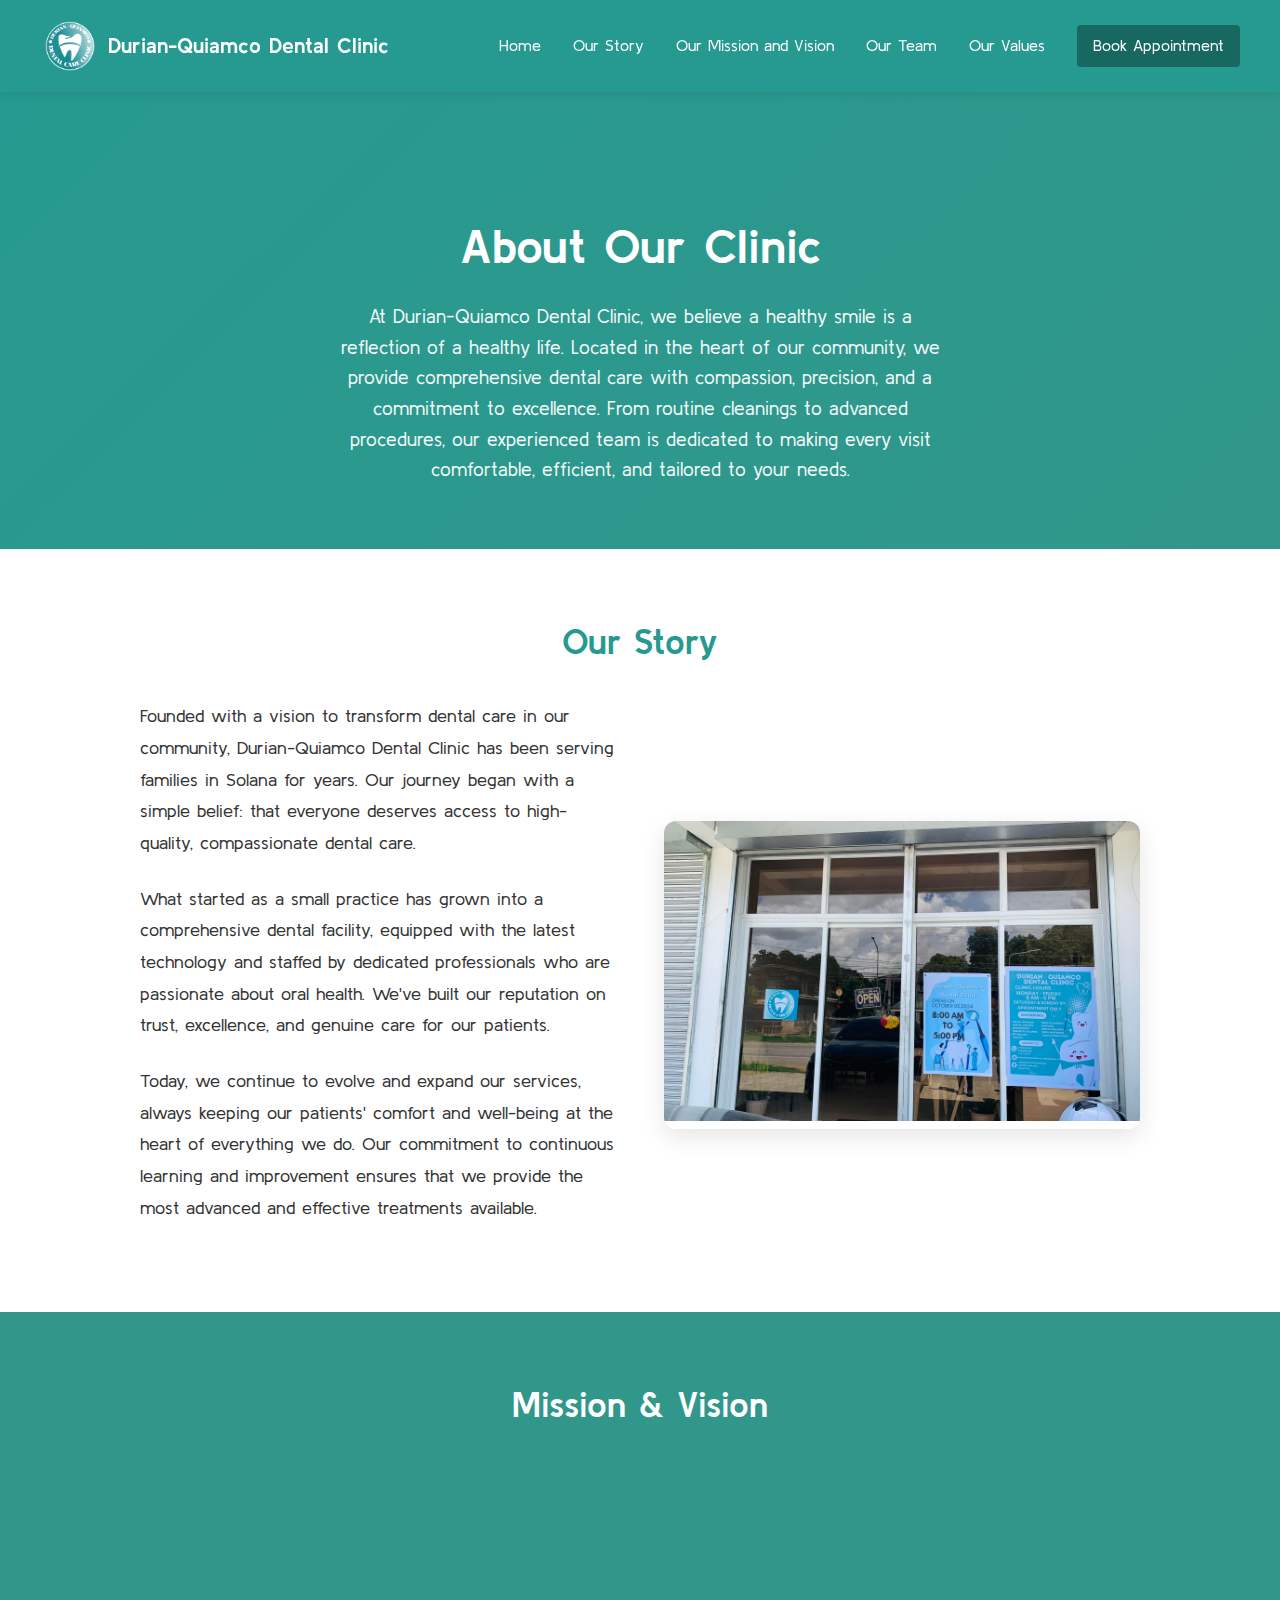
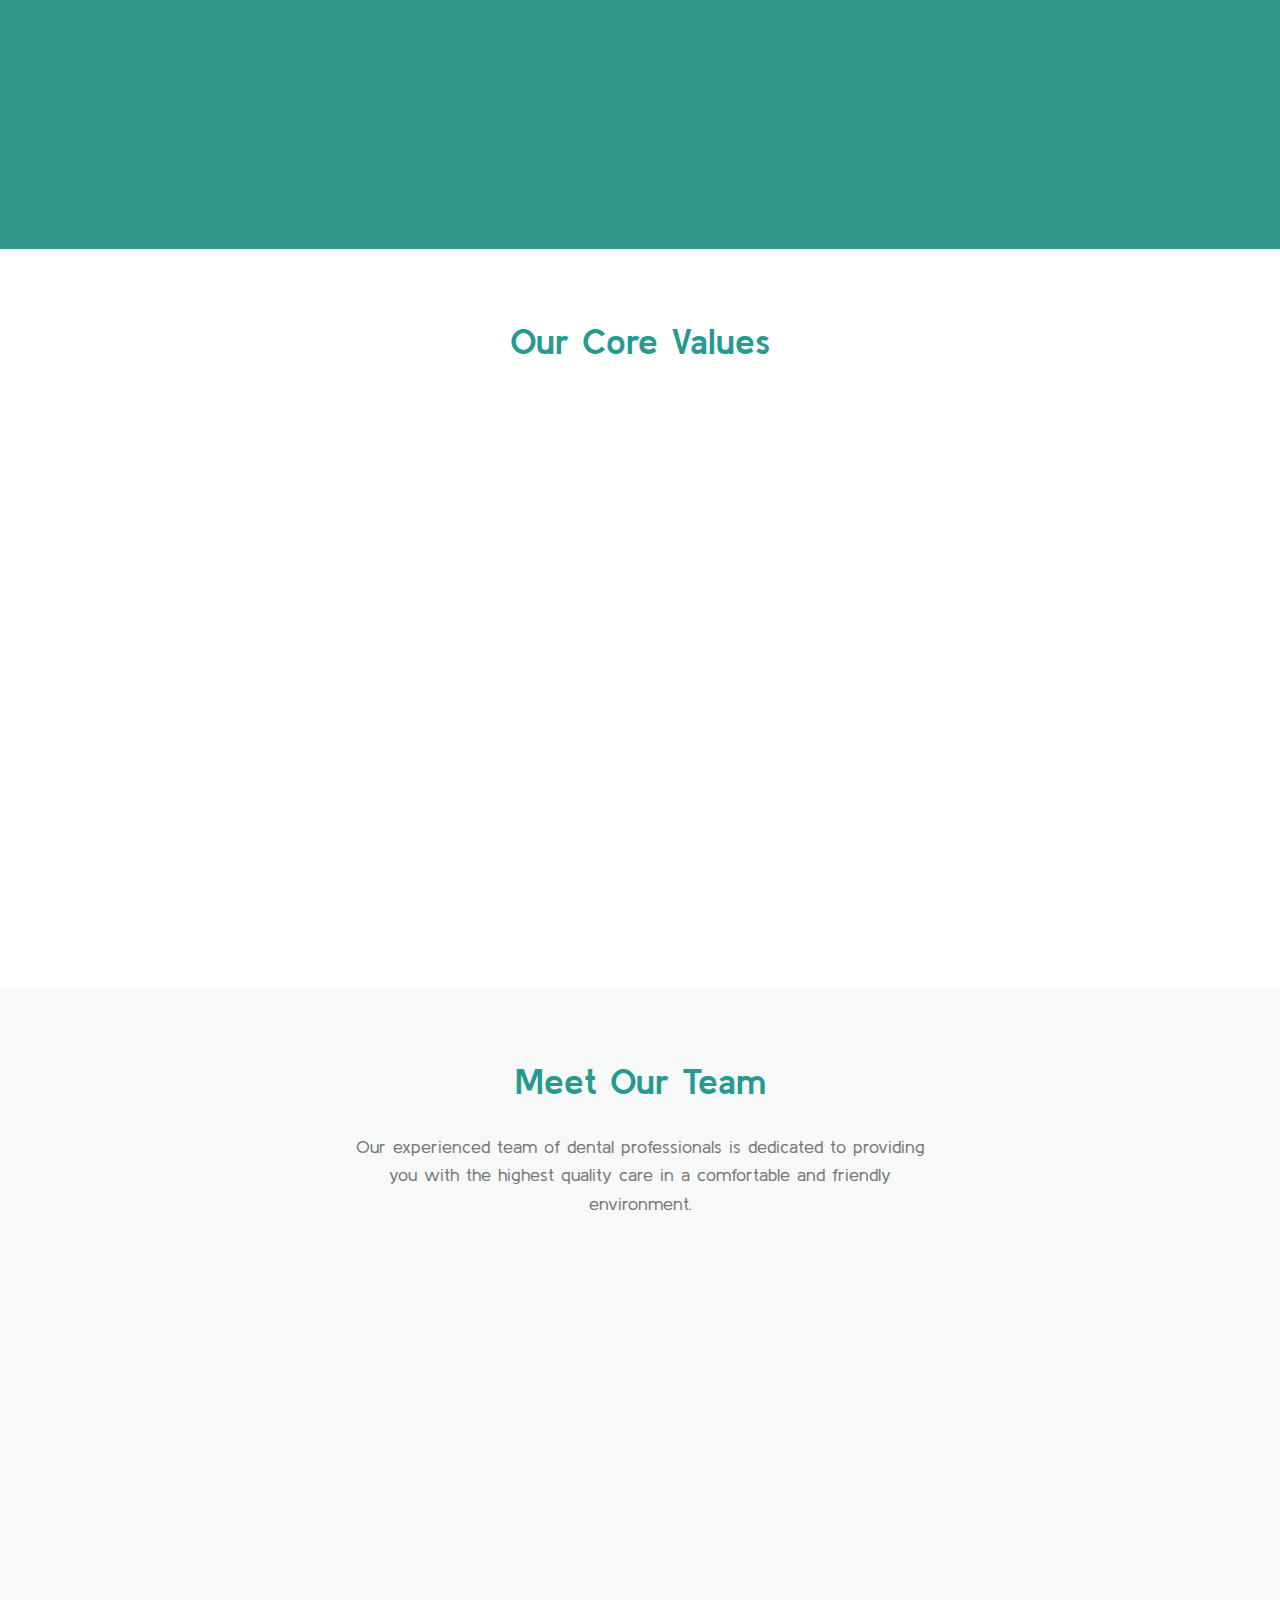
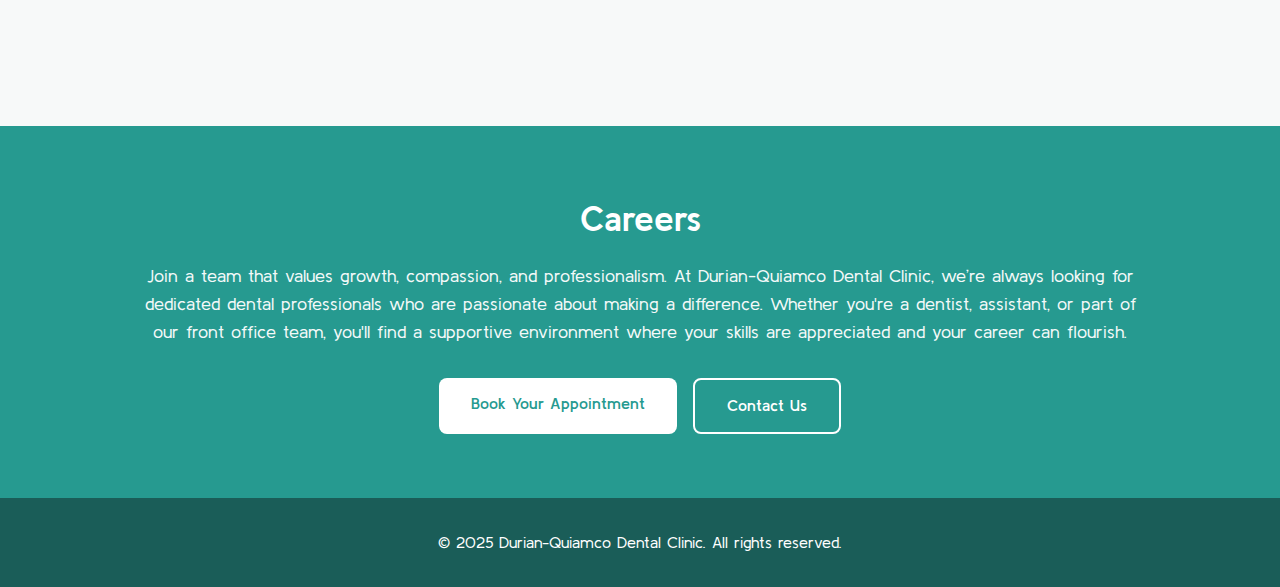
<file: about-us.html>
<!DOCTYPE html>
<html lang="en">
<head>
  <meta charset="UTF-8">
  <meta name="viewport" content="width=device-width, initial-scale=1.0">
  <title>About Us - Durian-Quiamco Dental Clinic</title>
  <link href="https://fonts.googleapis.com/css?family=Kulim+Park:300,400,600,700&display=swap" rel="stylesheet">
  <link href="https://cdnjs.cloudflare.com/ajax/libs/font-awesome/6.0.0/css/all.min.css" rel="stylesheet">
  <link rel="stylesheet" href="./css/about-us.css">
</head>
<body>
  <!-- Header -->
  <header class="header">
    <div class="header-inner">
      <div class="logo">
        <img src="./images/logo.png" alt="Clinic Logo" class="logo-img">
        <span class="logo-text">Durian-Quiamco Dental Clinic</span>
      </div>
      <div class="nav-links">
        <a href="./index.html">Home</a>
        <a href="#story">Our Story</a>
        <a href="#mission-vision">Our Mission and Vision</a>
        <a href="#team">Our Team</a>
        <a href="#values">Our Values</a>
        <a href="./booking.html" class="btn-small">Book Appointment</a>
      </div>
    </div>
  </header>

  <!-- Hero Section -->
  <section class="hero-about">
    <h1>About Our Clinic</h1>
    <p>At Durian-Quiamco Dental Clinic, we believe a healthy smile is a reflection of a healthy life. Located in the heart of our community, we provide comprehensive dental care with compassion, precision, and a commitment to excellence. From routine cleanings to advanced procedures, our experienced team is dedicated to making every visit comfortable, efficient, and tailored to your needs.</p>
  </section>

  <!-- Our Story -->
  <section id="story" class="story-section">
    <div class="section-content">
      <h2>Our Story</h2>
      <div class="story-content">
        <div class="story-text">
          <p>
            Founded with a vision to transform dental care in our community, Durian-Quiamco Dental Clinic has been serving families in Solana for years. Our journey began with a simple belief: that everyone deserves access to high-quality, compassionate dental care.
          </p>
          <p>
            What started as a small practice has grown into a comprehensive dental facility, equipped with the latest technology and staffed by dedicated professionals who are passionate about oral health. We've built our reputation on trust, excellence, and genuine care for our patients.
          </p>
          <p>
            Today, we continue to evolve and expand our services, always keeping our patients' comfort and well-being at the heart of everything we do. Our commitment to continuous learning and improvement ensures that we provide the most advanced and effective treatments available.
          </p>
        </div>
        <div class="story-image">
          <img src="./images/clinic.jpg" alt="Our clinic interior">
        </div>
      </div>
    </div>
  </section>

  <!-- Mission & Vision -->
  <section id="mission-vision" class="mission-vision">
    <div class="section-content">
      <h2 style="color: #fff;">Mission & Vision</h2>
      <div class="mv-grid">
        <div class="mv-card">
          <i class="fas fa-bullseye"></i>
          <h3>Our Mission</h3>
          <p>To provide exceptional, patient-centered dental care in a welcoming and professional environment, helping individuals of all ages achieve and maintain optimal oral health.</p>
        </div>
        <div class="mv-card">
          <i class="fas fa-eye"></i>
          <h3>Our Vision</h3>
          <p>To be the trusted dental care provider in our community, known for innovation, integrity, and an unwavering commitment to patient well-being.</p>
        </div>
      </div>
    </div>
  </section>

  <!-- Our Values -->
  <section id="values" class="values-section">
    <div class="section-content">
      <h2>Our Core Values</h2>
      <div class="values-grid">
        <div class="value-card">
          <i class="fas fa-heart"></i>
          <h3>Compassion</h3>
          <p>We care deeply about our patients and treat everyone with kindness and respect.</p>
        </div>
        <div class="value-card">
          <i class="fas fa-star"></i>
          <h3>Excellence</h3>
          <p> We strive for the highest standards in clinical care and patient experience.</p>
        </div>
        <div class="value-card">
          <i class="fas fa-handshake"></i>
          <h3>Trust & Integrity</h3>
          <p>Honesty and transparency guide everything we do.</p>
        </div>
        <div class="value-card">
          <i class="fas fa-lightbulb"></i>
          <h3>Innovation</h3>
          <p>We embrace the latest techniques and technologies to offer the best possible care.</p>
        </div>
        <div class="value-card">
          <i class="fas fa-users"></i>
          <h3>Teamwork</h3>
          <p>We believe in collaboration, both within our team and with our patients.</p>
        </div>
        <div class="value-card">
          <i class="fas fa-graduation-cap"></i>
          <h3>Education</h3>
          <p>We empower patients through information and continuous learning.</p>
        </div>
      </div>
    </div>
  </section>

  <!-- Our Team -->
  <section id="team" class="team-section">
    <div class="section-content">
      <h2>Meet Our Team</h2>
      <div class="team-intro">
        <p>Our experienced team of dental professionals is dedicated to providing you with the highest quality care in a comfortable and friendly environment.</p>
      </div>
      <div class="team-grid">
        <div class="team-card">
          <div class="team-image">
            <img src="./images/dr_Rvee.jpg" alt="Dr. Rvee Abuzo">
          </div>
          <div class="team-info">
            <h3>Dr. Rvee Abuzo</h3>
            <p class="role">Orthodontist</p>
            <p class="description">Specialized in creating beautiful, healthy smiles through advanced orthodontic treatments.</p>
          </div>
        </div>
        <div class="team-card">
          <div class="team-image">
            <img src="./images/dr_Jirho.jpg" alt="Dr. Jirho Enciso">
          </div>
          <div class="team-info">
            <h3>Dr. Jirho Enciso</h3>
            <p class="role">General Dentist</p>
            <p class="description">Comprehensive dental care with a focus on preventive treatment and patient education.</p>
          </div>
        </div>
        <div class="team-card">
          <div class="team-image">
            <img src="./images/dr_Miguel.jpg" alt="Dr. Miguel Tumaliuan">
          </div>
          <div class="team-info">
            <h3>Dr. Miguel Tumaliuan</h3>
            <p class="role">Assistant Dentist</p>
            <p class="description">Providing compassionate care and support to ensure optimal patient comfort and treatment outcomes.</p>
          </div>
        </div>
      </div>
    </div>
  </section>

  <!-- Call to Action -->
  <section class="cta-section">
    <div class="section-content">
      <h2>Careers</h2>
      <p>Join a team that values growth, compassion, and professionalism. At Durian-Quiamco Dental Clinic, we’re always looking for dedicated dental professionals who are passionate about making a difference. Whether you're a dentist, assistant, or part of our front office team, you'll find a supportive environment where your skills are appreciated and your career can flourish.</p>
      <div class="cta-buttons">
        <a href="./booking.html" class="btn btn-primary">Book Your Appointment</a>
        <a href="./index.html#contact" class="btn btn-outline">Contact Us</a>
      </div>
    </div>
  </section>

  <!-- Footer -->
  <footer class="footer">
    <p>&copy; 2025 Durian-Quiamco Dental Clinic. All rights reserved.</p>
  </footer>

  <script src="./js/about-us.js"></script>
</body>
</html>
</file>
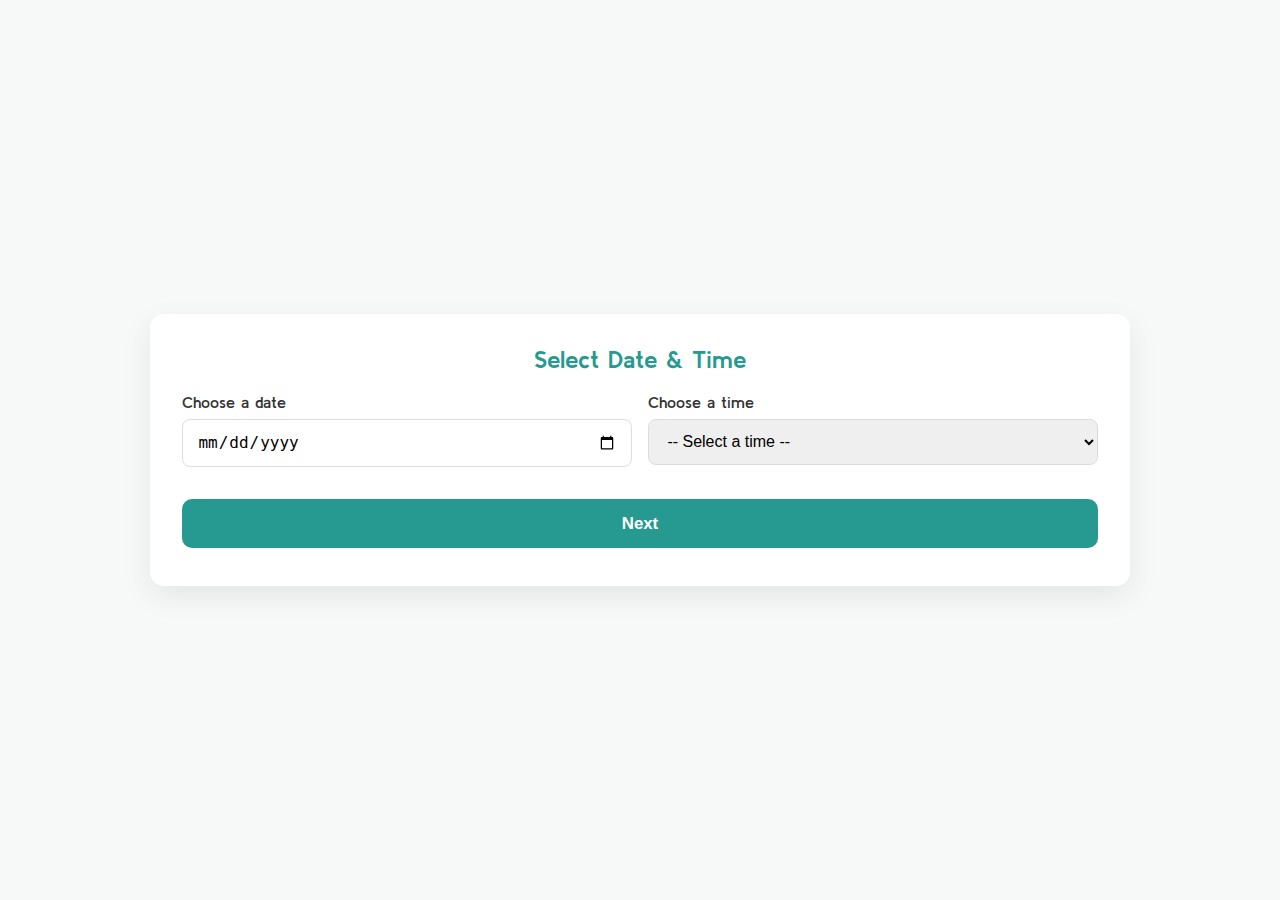
<file: booking.html>
<!DOCTYPE html>
<html lang="en">
<head>
  <meta charset="UTF-8" />
  <meta name="viewport" content="width=device-width,initial-scale=1.0" />
  <title>Book Appointment - Durian-Quiamco Dental Clinic</title>
  <link href="https://fonts.googleapis.com/css?family=Kulim+Park:300,400,600,700&display=swap" rel="stylesheet">
  <link rel="stylesheet" href="./css/booking.css" />
</head>
<body>
  <section class="booking-section">
    <div class="booking-card">
      <!-- STEP 1: Date & Time -->
      <div class="booking-step active" id="step1">
        <h2>Select Date & Time</h2>

        <div class="form-row">
          <div class="form-group">
            <label for="appointmentDate">Choose a date</label>
            <input type="date" id="appointmentDate" required />
          </div>

          <div class="form-group">
            <label for="appointmentTime">Choose a time</label>
            <select id="appointmentTime" required>
              <option value="">-- Select a time --</option>
              <option value="09:00">9:00 AM</option>
              <option value="10:00">10:00 AM</option>
              <option value="11:00">11:00 AM</option>
              <option value="13:00">1:00 PM</option>
              <option value="14:00">2:00 PM</option>
              <option value="15:00">3:00 PM</option>
              <option value="16:00">4:00 PM</option>
            </select>
          </div>
        </div>

        <button class="btn-primary wide" id="goNext">Next</button>
      </div>

      <!-- STEP 2: PDA Patient Information -->
      <div class="booking-step" id="step2">
        <h2>Durian-Quiamco Patient Information</h2>

        <!-- Selected appointment summary -->
        <div class="summary" id="apptSummary"></div>

        <form id="bookingForm" method="POST">
          <!-- Hidden values for PHP (filled by JS) -->
          <input type="hidden" name="appointment_date" id="hiddenAppointmentDate" />
          <input type="hidden" name="appointment_time" id="hiddenAppointmentTime" />

          <!-- Personal Information -->
          <div class="section-subheading">Personal Information</div>

          <div class="form-group">
            <label for="name">Full Name*</label>
            <input type="text" id="name" name="name" autocomplete="off" required />
          </div>

          <div class="form-row">
            <div class="form-group">
              <label for="birthdate">Birthdate*</label>
              <input type="date" id="birthdate" name="birthdate" required />
            </div>
            <div class="form-group">
              <label for="age">Age*</label>
              <input type="number" id="age" name="age" min="0" required />
            </div>
            <div class="form-group">
              <label for="sex">Sex*</label>
              <select id="sex" name="sex" required>
                <option value="">Select</option>
                <option>Male</option>
                <option>Female</option>
              </select>
            </div>
          </div>

          <div class="form-row">
            <div class="form-group">
              <label for="religion">Religion</label>
              <input type="text" id="religion" name="religion" />
            </div>
            <div class="form-group">
              <label for="nationality">Nationality</label>
              <input type="text" id="nationality" name="nationality" />
            </div>
          </div>

          <div class="form-group">
            <label for="homeAddress">Home Address*</label>
            <input type="text" id="homeAddress" name="homeAddress" required />
          </div>

          <div class="form-row">
            <div class="form-group">
              <label for="occupation">Occupation</label>
              <input type="text" id="occupation" name="occupation" />
            </div>
            <div class="form-group">
              <label for="mobile">Mobile No.*</label>
              <input type="tel" id="mobile" name="mobile" required />
            </div>
          </div>

          <div class="form-row">
            <div class="form-group">
              <label for="email">Email Address</label>
              <input type="email" id="email" name="email" autocomplete="off"/>
            </div>
            <div class="form-group">
              <label for="referrer">Referred By</label>
              <input type="text" id="referrer" name="referrer" />
            </div>
          </div>

          <!-- Dental History -->
          <div class="section-subheading">Dental History</div>

          <div class="form-row">
            <div class="form-group">
              <label for="prevDentist">Previous Dentist</label>
              <input type="text" id="prevDentist" name="prevDentist" />
            </div>
            <div class="form-group">
              <label for="lastVisit">Last Dental Visit</label>
              <input type="date" id="lastVisit" name="lastVisit" />
            </div>
          </div>

          <div class="form-group">
            <label for="reason">Reason for Consultation</label>
            <textarea id="reason" name="reason" rows="2"></textarea>
          </div>

          <!-- Medical History -->
          <div class="section-subheading">Medical History</div>

          <div class="form-row">
            <div class="form-group">
              <label for="physician">Physician Name</label>
              <input type="text" id="physician" name="physician" />
            </div>
            <div class="form-group">
              <label for="physicianOffice">Office / Contact</label>
              <input type="text" id="physicianOffice" name="physicianOffice" />
            </div>
          </div>

          <div class="form-group-inline">
            <span class="inline-label">Are you in good health?</span>
            <label><input type="radio" name="goodHealth" value="Yes" id="gHealthY" /> Yes</label>
            <label><input type="radio" name="goodHealth" value="No" id="gHealthN"/> No</label>
          </div>

          <div class="form-group">
            <label for="medCondition">If under treatment, specify condition</label>
            <input type="text" id="medCondition" name="medCondition" disabled="true" />
          </div>

          <div class="form-group-inline">
            <span class="inline-label">Hospitalized or had surgery?</span>
            <label><input type="radio" name="hospitalized" value="Yes" id="hoSurY"/> Yes</label>
            <label><input type="radio" name="hospitalized" value="No" id="hoSurN"/> No</label>
          </div>

          <div class="form-group">
            <label for="surgeryDetails">If yes, specify</label>
            <input type="text" id="surgeryDetails" name="surgeryDetails" disabled="true"/>
          </div>

          <div class="form-group">
            <label for="medications">Current Medications</label>
            <textarea id="medications" name="medications" rows="2"></textarea>
          </div>

          <div class="form-group">
            <span class="inline-label">Allergies (check all that apply)</span>
            <div class="checkbox-grid">
              <label><input type="checkbox" name="allergies[]" value="Local Anesthetic" id="locAnesth" autocomplete="off"/> Local Anesthetic</label>
              <label><input type="checkbox" name="allergies[]" value="Penicillin" id="penicillin" autocomplete="off"/> Penicillin</label>
              <label><input type="checkbox" name="allergies[]" value="Sulfa" id="sulfa" autocomplete="off"/> Sulfa drugs</label>
              <label><input type="checkbox" name="allergies[]" value="Aspirin" id="aspirin" autocomplete="off"/> Aspirin</label>
              <label><input type="checkbox" name="allergies[]" value="Latex" id="latex" autocomplete="off"/> Latex</label>
              <label><input type="checkbox" name="allergies[]" value="Others" id="otherAllergiesCB" autocomplete="off"/> Others</label>
            </div>
          </div>

          <div class="form-group">
            <label for="otherAllergies">If others, specify</label>
            <input type="text" id="otherAllergies" name="otherAllergies" disabled="true" />
          </div>

          <div class="form-row">
            <div class="form-group">
              <label for="bloodType">Blood Type</label>
              <input type="text" id="bloodType" name="bloodType" />
            </div>
            <div class="form-group">
              <label for="bloodPressure">Blood Pressure</label>
              <input type="text" id="bloodPressure" name="bloodPressure" placeholder="e.g., 120/80" />
            </div>
          </div>

          <!-- Women-only -->
          <div class="section-subheading">For Women</div>
          <div class="form-group-inline">
            <span class="inline-label">Pregnant?</span>
            <label><input type="radio" name="pregnant" value="Yes" id="pregy"/> Yes</label>
            <label><input type="radio" name="pregnant" value="No" /> No</label>
          </div>

          <div class="form-group-inline">
            <span class="inline-label">Nursing?</span>
            <label><input type="radio" name="nursing" value="Yes" id="nurs"/> Yes</label>
            <label><input type="radio" name="nursing" value="No" /> No</label>
          </div>

          <div class="form-group-inline">
            <span class="inline-label">Using birth control pills?</span>
            <label><input type="radio" name="birthControl" value="Yes" id="bcpills"/> Yes</label>
            <label><input type="radio" name="birthControl" value="No" /> No</label>
          </div>

          <button type="submit" class="btn-primary" >Submit Appointment</button>
          <p class="submit-note">This form will be sent securely. You can finalize the schedule after confirmation.</p>
        </form>
      </div>
    </div>
  </section>
  
  <script src="./js/booking.js"></script>
</body>
</html>
</file>
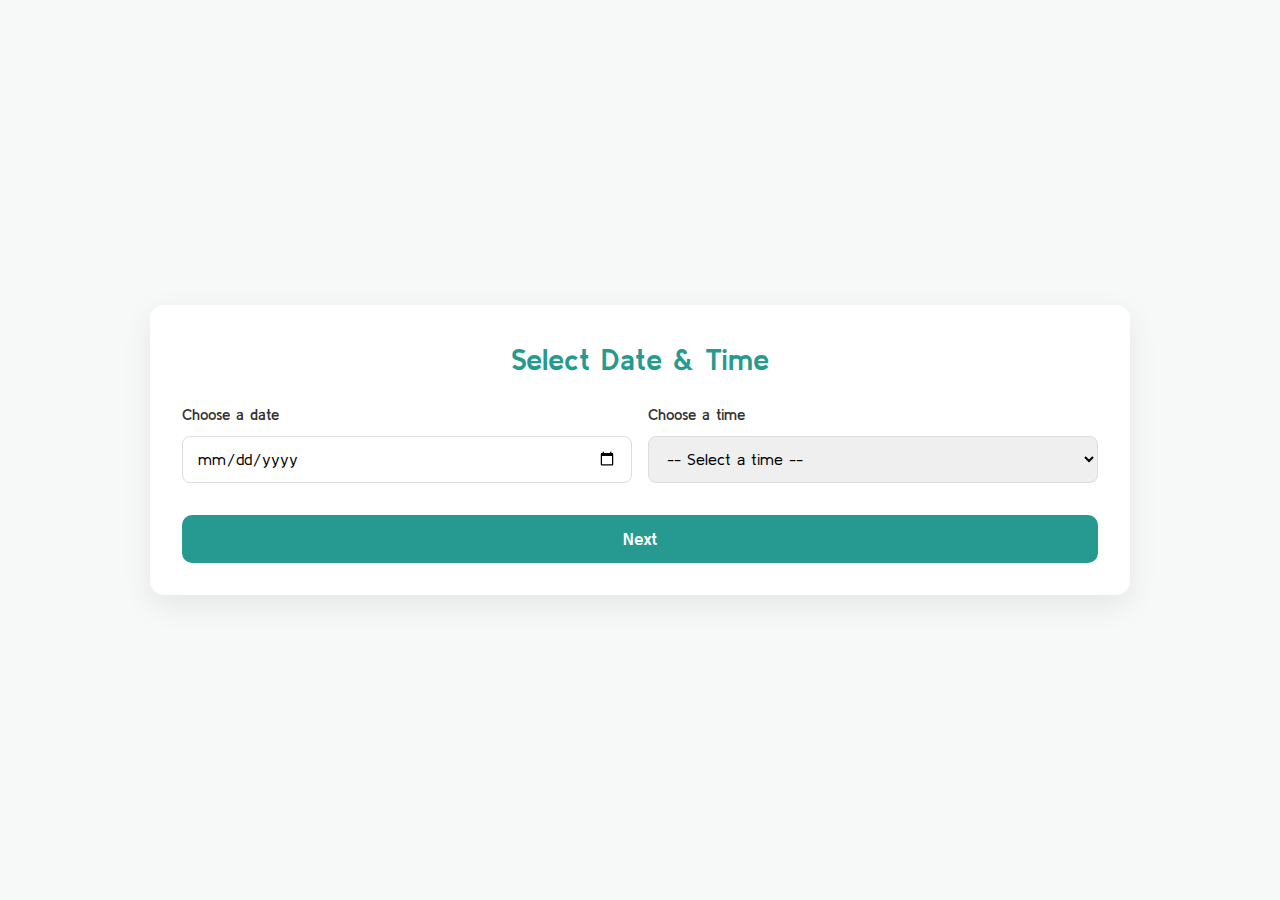
<file: test-form.html>
<!DOCTYPE html>
<html lang="en">
<head>
  <meta charset="UTF-8">
  <meta name="viewport" content="width=device-width, initial-scale=1.0">
  <title>Book Appointment - Durian-Quiamco Dental Clinic</title>
  <link href="https://fonts.googleapis.com/css?family=Kulim+Park:300,400,600,700&display=swap" rel="stylesheet">
  <style>
    /* === CSS VARIABLES === */
    :root {
      --primary-color: #269A90;
      --primary-dark: #1f7f73;
      --text-color: #333;
      --text-muted: #777;
      --background-color: #f7f9f9;
      --white: #ffffff;
      --border-color: #ddd;
      --success-bg: #f5faf9;
      --error-bg: #f8d7da;
      --error-text: #721c24;
      --error-border: #f5c6cb;
      --shadow-light: 0 10px 30px rgba(0,0,0,0.08);
      --shadow-modal: 0 25px 50px rgba(0, 0, 0, 0.25);
      --border-radius: 8px;
      --border-radius-large: 14px;
      --transition: all 0.3s ease;
    }

    /* === BASE STYLES === */
    * {
      box-sizing: border-box;
    }

    body {
      margin: 0;
      font-family: 'Kulim Park', sans-serif;
      color: var(--text-color);
      background: var(--background-color);
      line-height: 1.6;
    }

    /* === LAYOUT === */
    .booking-section {
      min-height: 100vh;
      display: flex;
      align-items: center;
      justify-content: center;
      padding: 2rem;
    }

    .booking-card {
      width: 100%;
      max-width: 980px;
      background: var(--white);
      border-radius: var(--border-radius-large);
      box-shadow: var(--shadow-light);
      padding: 2rem;
    }

    /* === STEP MANAGEMENT === */
    .booking-step {
      display: none;
      animation: stepFadeIn 280ms ease-out both;
    }

    .booking-step.active {
      display: block;
    }

    @keyframes stepFadeIn {
      from {
        opacity: 0;
        transform: translateY(8px);
      }
      to {
        opacity: 1;
        transform: translateY(0);
      }
    }

    /* === TYPOGRAPHY === */
    h2 {
      text-align: center;
      color: var(--primary-color);
      margin: 0 0 1.25rem;
      font-weight: 700;
      font-size: 1.8rem;
    }

    .section-subheading {
      margin: 1.25rem 0 0.75rem;
      padding-bottom: 0.35rem;
      border-bottom: 2px solid #eee;
      font-weight: 700;
      color: #444;
      font-size: 1.1rem;
    }

    /* === FORM STYLES === */
    .form-row {
      display: grid;
      grid-template-columns: repeat(2, minmax(0, 1fr));
      gap: 1rem;
      margin-bottom: 1rem;
    }

    .form-group {
      margin-bottom: 1rem;
    }

    .form-group label {
      font-weight: 600;
      display: block;
      margin-bottom: 0.5rem;
      font-size: 0.95rem;
    }

    .form-group input,
    .form-group select,
    .form-group textarea {
      width: 100%;
      padding: 0.8rem 0.9rem;
      border: 1px solid var(--border-color);
      border-radius: var(--border-radius);
      font-size: 1rem;
      outline: none;
      transition: border-color 0.2s, box-shadow 0.2s;
      font-family: inherit;
    }

    .form-group textarea {
      resize: vertical;
      min-height: 80px;
    }

    .form-group input:focus,
    .form-group select:focus,
    .form-group textarea:focus {
      border-color: var(--primary-color);
      box-shadow: 0 0 0 3px rgba(38, 154, 144, 0.15);
    }

    .form-group input:disabled,
    .form-group textarea:disabled {
      background-color: #f5f5f5;
      cursor: not-allowed;
      opacity: 0.7;
    }

    /* === INLINE FORM ELEMENTS === */
    .form-group-inline {
      margin-bottom: 1rem;
      display: flex;
      align-items: center;
      flex-wrap: wrap;
      gap: 0.5rem;
    }

    .inline-label {
      font-weight: 600;
      margin-right: 1rem;
      min-width: 200px;
    }

    .form-group-inline label {
      margin-right: 1rem;
      font-weight: 500;
      cursor: pointer;
      display: flex;
      align-items: center;
      gap: 0.3rem;
    }

    .form-group-inline input[type="radio"],
    .form-group-inline input[type="checkbox"] {
      width: auto;
      margin: 0;
    }

    /* === CHECKBOX GRID === */
    .checkbox-grid {
      display: grid;
      grid-template-columns: repeat(3, 1fr);
      gap: 0.75rem 1rem;
      margin-top: 0.5rem;
    }

    .checkbox-grid label {
      display: flex;
      align-items: center;
      gap: 0.5rem;
      font-weight: 500;
      cursor: pointer;
    }

    .checkbox-grid input[type="checkbox"] {
      width: 18px;
      height: 18px;
      accent-color: var(--primary-color);
    }

    /* === BUTTONS === */
    .btn-primary {
      background: var(--primary-color);
      color: var(--white);
      border: none;
      border-radius: 10px;
      padding: 0.9rem 1.6rem;
      font-size: 1.05rem;
      font-weight: 700;
      cursor: pointer;
      transition: transform 0.08s ease, background 0.2s ease;
      font-family: inherit;
    }

    .btn-primary:hover {
      background: var(--primary-dark);
    }

    .btn-primary:active {
      transform: translateY(1px);
    }

    .btn-primary:disabled {
      background: #ccc;
      cursor: not-allowed;
      opacity: 0.7;
    }

    .btn-secondary {
      background: transparent;
      color: var(--primary-color);
      border: 2px solid var(--primary-color);
      border-radius: 12px;
      padding: 0.8rem 2rem;
      font-size: 1rem;
      font-weight: 600;
      cursor: pointer;
      transition: var(--transition);
      font-family: inherit;
    }

    .btn-secondary:hover {
      background: var(--primary-color);
      color: var(--white);
      transform: translateY(-1px);
    }

    .wide {
      display: block;
      width: 100%;
      margin-top: 0.25rem;
    }

    /* === APPOINTMENT SUMMARY === */
    .summary {
      background: var(--success-bg);
      border: 1px dashed rgba(38, 154, 144, 0.35);
      color: #1c4e4a;
      padding: 0.75rem 1rem;
      border-radius: 10px;
      margin: 0.25rem 0 1.25rem;
      font-weight: 600;
    }

    .submit-note {
      margin-top: 0.75rem;
      color: var(--text-muted);
      font-size: 0.95rem;
      text-align: center;
    }

    /* === SUCCESS MODAL === */
    #successModal {
      display: none;
      position: fixed;
      top: 0;
      left: 0;
      width: 100vw;
      height: 100vh;
      z-index: 999999;
      background: linear-gradient(135deg, rgba(38, 154, 144, 0.95) 0%, rgba(50, 151, 139, 0.95) 100%);
    }

    #successModal.show {
      display: flex;
      justify-content: center;
      align-items: center;
      animation: modalFadeIn 0.3s ease-out;
    }

    .modal-content {
      background: var(--white);
      border-radius: 24px;
      max-width: 650px;
      width: 95%;
      max-height: 95vh;
      display: flex;
      flex-direction: column;
      box-shadow: var(--shadow-modal), 0 10px 25px rgba(38, 154, 144, 0.2);
      animation: modalSlideIn 0.4s cubic-bezier(0.34, 1.56, 0.64, 1);
      margin: 2rem;
      text-align: center;
    }

    .modal-header {
      background: linear-gradient(135deg, #269A90 0%, #32978b 50%, #1e8a80 100%);
      padding: 2rem;
      border-radius: 24px 24px 0 0;
      flex-shrink: 0;
    }

    .modal-header h2 {
      font-size: 1.8rem;
      margin: 1rem auto 0;
      color: var(--white);
    }

    .success-icon {
      margin: 0 auto 1rem;
      width: 80px;
      height: 80px;
      display: flex;
      align-items: center;
      justify-content: center;
    }

    .checkmark {
      width: 80px;
      height: 80px;
    }

    .checkmark-circle {
      stroke-dasharray: 166;
      stroke-dashoffset: 166;
      stroke-width: 3;
      stroke-miterlimit: 10;
      stroke: var(--white);
      fill: rgba(255, 255, 255, 0.1);
      animation: stroke 0.6s cubic-bezier(0.65, 0, 0.45, 1) forwards;
    }

    .checkmark-check {
      stroke-dasharray: 48;
      stroke-dashoffset: 48;
      stroke: var(--white);
      stroke-width: 3;
      stroke-linecap: round;
      stroke-linejoin: round;
      fill: none;
      animation: stroke 0.3s cubic-bezier(0.65, 0, 0.45, 1) 0.8s forwards;
    }

    .modal-body {
      padding: 1.5rem;
      flex: 1;
      overflow-y: auto;
    }

    .main-message {
      font-size: 1.3rem;
      color: var(--primary-color);
      margin: 0 auto 0.8rem;
      font-weight: 600;
    }

    .sub-message {
      font-size: 1.1rem;
      color: #666;
      margin: 0 auto 1.5rem;
    }

    .next-steps {
      background: linear-gradient(135deg, #f0f9f8 0%, #e8f5f4 100%);
      border: 1px solid rgba(38, 154, 144, 0.1);
      padding: 1.2rem;
      border-radius: 12px;
      margin: 1rem auto;
      max-width: 500px;
    }

    .next-steps h4 {
      color: var(--primary-color);
      margin: 0 auto 1rem;
      font-size: 1.1rem;
      font-weight: 700;
    }

    .next-steps ul {
      list-style: none;
      padding: 0;
      margin: 0;
    }

    .next-steps li {
      padding: 0.5rem 0;
      color: #555;
      font-size: 0.95rem;
    }

    .contact-info {
      background: rgba(38, 154, 144, 0.05);
      padding: 1.2rem;
      border-radius: 12px;
      margin: 1rem auto 0;
      border: 1px solid rgba(38, 154, 144, 0.1);
    }

    .contact-info p {
      font-size: 1rem;
      margin: 0;
    }

    .contact-info a {
      font-weight: 700;
      text-decoration: none;
      color: var(--primary-color);
      font-size: 1.1rem;
    }

    .modal-footer {
      padding: 1.5rem;
      display: flex;
      gap: 1rem;
      justify-content: center;
      align-items: center;
      background: #f8f9fa;
      border-radius: 0 0 24px 24px;
      flex-shrink: 0;
    }

    /* === ERROR MESSAGES === */
    .error-message {
      position: fixed;
      top: 20px;
      right: 20px;
      background: var(--error-bg);
      color: var(--error-text);
      border: 1px solid var(--error-border);
      padding: 1rem 1.5rem;
      border-radius: var(--border-radius);
      max-width: 400px;
      z-index: 1000000;
      font-weight: bold;
      box-shadow: 0 4px 12px rgba(0, 0, 0, 0.15);
      cursor: pointer;
    }

    /* === ANIMATIONS === */
    @keyframes modalFadeIn {
      from { opacity: 0; }
      to { opacity: 1; }
    }

    @keyframes modalSlideIn {
      from {
        opacity: 0;
        transform: translateY(-30px) scale(0.95);
      }
      to {
        opacity: 1;
        transform: translateY(0) scale(1);
      }
    }

    @keyframes stroke {
      100% { stroke-dashoffset: 0; }
    }

    /* === RESPONSIVE DESIGN === */
    @media (max-width: 860px) {
      .checkbox-grid {
        grid-template-columns: repeat(2, 1fr);
      }
    }

    @media (max-width: 768px) {
      .booking-section {
        padding: 1rem;
      }

      .booking-card {
        padding: 1.5rem 1.25rem;
        border-radius: 12px;
      }

      .form-row {
        grid-template-columns: 1fr;
      }

      .form-group-inline {
        flex-direction: column;
        align-items: flex-start;
      }

      .inline-label {
        min-width: auto;
        margin-bottom: 0.5rem;
      }

      .modal-content {
        margin: 1rem;
        width: calc(100% - 2rem);
        border-radius: 20px;
      }

      .modal-footer {
        flex-direction: column;
        padding: 2rem;
      }

      .modal-footer button {
        width: 100%;
        max-width: 300px;
      }

      h2 {
        font-size: 1.5rem;
      }
    }

    @media (max-width: 480px) {
      .checkbox-grid {
        grid-template-columns: 1fr;
      }
    }

    /* === ACCESSIBILITY === */
    @media (prefers-reduced-motion: reduce) {
      * {
        animation-duration: 0.01ms !important;
        animation-iteration-count: 1 !important;
        transition-duration: 0.01ms !important;
      }
    }

    /* === PRINT STYLES === */
    @media print {
      .booking-section {
        min-height: auto;
        padding: 1rem;
      }

      .booking-card {
        box-shadow: none;
        border: 1px solid #ccc;
      }

      #successModal {
        display: none !important;
      }
    }
  </style>
</head>
<body>
  <section class="booking-section">
    <div class="booking-card">
      <!-- STEP 1: Date & Time Selection -->
      <div class="booking-step active" id="step1">
        <h2>Select Date & Time</h2>
        <div class="form-row">
          <div class="form-group">
            <label for="appointmentDate">Choose a date</label>
            <input type="date" id="appointmentDate" required aria-describedby="date-help">
          </div>
          <div class="form-group">
            <label for="appointmentTime">Choose a time</label>
            <select id="appointmentTime" required aria-describedby="time-help">
              <option value="">-- Select a time --</option>
              <option value="09:00">9:00 AM</option>
              <option value="10:00">10:00 AM</option>
              <option value="11:00">11:00 AM</option>
              <option value="13:00">1:00 PM</option>
              <option value="14:00">2:00 PM</option>
              <option value="15:00">3:00 PM</option>
              <option value="16:00">4:00 PM</option>
            </select>
          </div>
        </div>
        <button class="btn-primary wide" id="nextButton">Next</button>
      </div>

      <!-- STEP 2: Patient Information -->
      <div class="booking-step" id="step2">
        <h2>Patient Information</h2>
        <div class="summary" id="appointmentSummary"></div>

        <form id="bookingForm" novalidate>
          <input type="hidden" name="appointment_date" id="hiddenDate">
          <input type="hidden" name="appointment_time" id="hiddenTime">

          <!-- Personal Information -->
          <div class="section-subheading">Personal Information</div>

          <div class="form-group">
            <label for="fullName">Full Name*</label>
            <input type="text" id="fullName" name="name" required autocomplete="name">
          </div>

          <div class="form-row">
            <div class="form-group">
              <label for="birthdate">Birthdate*</label>
              <input type="date" id="birthdate" name="birthdate" required autocomplete="bday">
            </div>
            <div class="form-group">
              <label for="age">Age*</label>
              <input type="number" id="age" name="age" min="0" max="120" required>
            </div>
          </div>

          <div class="form-row">
            <div class="form-group">
              <label for="sex">Sex*</label>
              <select id="sex" name="sex" required>
                <option value="">Select</option>
                <option value="Male">Male</option>
                <option value="Female">Female</option>
              </select>
            </div>
            <div class="form-group">
              <label for="religion">Religion</label>
              <input type="text" id="religion" name="religion" autocomplete="off">
            </div>
          </div>

          <div class="form-row">
            <div class="form-group">
              <label for="nationality">Nationality</label>
              <input type="text" id="nationality" name="nationality" autocomplete="country">
            </div>
            <div class="form-group">
              <label for="occupation">Occupation</label>
              <input type="text" id="occupation" name="occupation" autocomplete="organization-title">
            </div>
          </div>

          <div class="form-group">
            <label for="homeAddress">Home Address*</label>
            <input type="text" id="homeAddress" name="homeAddress" required autocomplete="street-address">
          </div>

          <div class="form-row">
            <div class="form-group">
              <label for="mobile">Mobile No.*</label>
              <input type="tel" id="mobile" name="mobile" required autocomplete="tel">
            </div>
            <div class="form-group">
              <label for="email">Email Address</label>
              <input type="email" id="email" name="email" autocomplete="email">
            </div>
          </div>

          <div class="form-group">
            <label for="referrer">Referred By</label>
            <input type="text" id="referrer" name="referrer" autocomplete="off">
          </div>

          <!-- Dental History -->
          <div class="section-subheading">Dental History</div>

          <div class="form-row">
            <div class="form-group">
              <label for="prevDentist">Previous Dentist</label>
              <input type="text" id="prevDentist" name="prevDentist" autocomplete="off">
            </div>
            <div class="form-group">
              <label for="lastVisit">Last Dental Visit</label>
              <input type="date" id="lastVisit" name="lastVisit">
            </div>
          </div>

          <div class="form-group">
            <label for="reason">Reason for Consultation</label>
            <textarea id="reason" name="reason" rows="3" placeholder="Please describe your dental concerns or reasons for this visit"></textarea>
          </div>

          <!-- Medical History -->
          <div class="section-subheading">Medical History</div>

          <div class="form-row">
            <div class="form-group">
              <label for="physician">Physician Name</label>
              <input type="text" id="physician" name="physician" autocomplete="off">
            </div>
            <div class="form-group">
              <label for="physicianOffice">Office / Contact</label>
              <input type="text" id="physicianOffice" name="physicianOffice" autocomplete="off">
            </div>
          </div>

          <div class="form-group">
            <label for="medications">Current Medications</label>
            <textarea id="medications" name="medications" rows="2" placeholder="List any medications you are currently taking"></textarea>
          </div>

          <div class="form-row">
            <div class="form-group">
              <label for="bloodType">Blood Type</label>
              <select id="bloodType" name="bloodType">
                <option value="">Select</option>
                <option value="A+">A+</option>
                <option value="A-">A-</option>
                <option value="B+">B+</option>
                <option value="B-">B-</option>
                <option value="AB+">AB+</option>
                <option value="AB-">AB-</option>
                <option value="O+">O+</option>
                <option value="O-">O-</option>
              </select>
            </div>
            <div class="form-group">
              <label for="bloodPressure">Blood Pressure</label>
              <input type="text" id="bloodPressure" name="bloodPressure" placeholder="e.g., 120/80">
            </div>
          </div>

          <!-- Medical Conditions -->
          <div class="form-group-inline">
            <span class="inline-label">Are you under medical treatment?</span>
            <label><input type="radio" name="medicalTreatment" value="Yes" id="medTreatmentYes"> Yes</label>
            <label><input type="radio" name="medicalTreatment" value="No" id="medTreatmentNo"> No</label>
          </div>

          <div class="form-group">
            <label for="medCondition">If yes, specify condition:</label>
            <textarea id="medCondition" name="medCondition" rows="2" disabled></textarea>
          </div>

          <div class="form-group-inline">
            <span class="inline-label">Have you had surgery?</span>
            <label><input type="radio" name="surgery" value="Yes" id="surgeryYes"> Yes</label>
            <label><input type="radio" name="surgery" value="No" id="surgeryNo"> No</label>
          </div>

          <div class="form-group">
            <label for="surgeryDetails">If yes, specify surgery details:</label>
            <textarea id="surgeryDetails" name="surgeryDetails" rows="2" disabled></textarea>
          </div>

          <!-- Women's Health -->
          <div class="form-group-inline">
            <span class="inline-label">Pregnant?</span>
            <label><input type="checkbox" name="pregnant" value="Yes" id="pregnant"> Yes</label>
          </div>

          <div class="form-group-inline">
            <span class="inline-label">Nursing?</span>
            <label><input type="checkbox" name="nursing" value="Yes" id="nursing"> Yes</label>
          </div>

          <div class="form-group-inline">
            <span class="inline-label">Using birth control pills?</span>
            <label><input type="checkbox" name="birthControl" value="Yes" id="birthControl"> Yes</label>
          </div>

          <!-- Allergies -->
          <div class="section-subheading">Allergies</div>
          <div class="checkbox-grid">
            <label><input type="checkbox" id="localAnesthetic" name="allergy[]" value="Local Anesthetic"> Local Anesthetic</label>
            <label><input type="checkbox" id="aspirin" name="allergy[]" value="Aspirin"> Aspirin</label>
            <label><input type="checkbox" id="penicillin" name="allergy[]" value="Penicillin"> Penicillin</label>
            <label><input type="checkbox" id="latex" name="allergy[]" value="Latex"> Latex</label>
            <label><input type="checkbox" id="sulfa" name="allergy[]" value="Sulfa drugs"> Sulfa drugs</label>
            <label><input type="checkbox" id="otherAllergy" name="allergy[]" value="Other"> Other</label>
          </div>

          <div class="form-group">
            <label for="otherAllergies">If other, please specify:</label>
            <input type="text" id="otherAllergies" name="otherAllergies" disabled>
          </div>

          <button type="submit" class="btn-primary wide">Submit Appointment</button>
          <p class="submit-note">This form will be sent securely. You can finalize the schedule after confirmation.</p>
        </form>
      </div>
    </div>
  </section>

  <!-- SUCCESS MODAL -->
  <div id="successModal" role="dialog" aria-modal="true" aria-labelledby="modal-title">
    <div class="modal-content">
      <div class="modal-header">
        <div class="success-icon">
          <svg class="checkmark" xmlns="http://www.w3.org/2000/svg" viewBox="0 0 52 52" aria-hidden="true">
            <circle class="checkmark-circle" cx="26" cy="26" r="25" fill="none"/>
            <path class="checkmark-check" fill="none" d="m14.1 27.2l7.1 7.2 16.7-16.8"/>
          </svg>
        </div>
        <h2 id="modal-title">Registration Successful!</h2>
      </div>
      
      <div class="modal-body">
        <p class="main-message">Thank you for choosing <strong>Durian-Quiamco Dental Clinic</strong>!</p>
        <p class="sub-message">Your appointment registration has been successfully submitted.</p>
        
        <div class="next-steps">
          <h4>What happens next?</h4>
          <ul>
            <li>Our team will contact you within 24 hours to confirm your appointment</li>
            <li>Please bring a valid ID and any relevant medical records</li>
            <li>Arrive 15 minutes early for your appointment</li>
          </ul>
        </div>
        
        <div class="contact-info">
          <p><strong>Questions?</strong> Call us at <a href="tel:09216467594">09216467594</a></p>
        </div>
      </div>
      
      <div class="modal-footer">
        <button class="btn-primary" id="continueBtn">Continue</button>
        <button class="btn-secondary" id="homeBtn">Back to Home</button>
      </div>
    </div>
  </div>

  <script>
    // Application state
    const BookingApp = {
      elements: {},
      isSubmitting: false,

      // Initialize the application
      init() {
        this.cacheElements();
        this.bindEvents();
        this.setupForm();
      },

      // Cache DOM elements for better performance
      cacheElements() {
        this.elements = {
          nextBtn: document.getElementById('nextButton'),
          step1: document.getElementById('step1'),
          step2: document.getElementById('step2'),
          dateInput: document.getElementById('appointmentDate'),
          timeSelect: document.getElementById('appointmentTime'),
          summary: document.getElementById('appointmentSummary'),
          hiddenDate: document.getElementById('hiddenDate'),
          hiddenTime: document.getElementById('hiddenTime'),
          form: document.getElementById('bookingForm'),
          modal: document.getElementById('successModal'),
          continueBtn: document.getElementById('continueBtn'),
          homeBtn: document.getElementById('homeBtn'),
          birthdateInput: document.getElementById('birthdate'),
          ageInput: document.getElementById('age')
        };
      },

      // Bind all event handlers
      bindEvents() {
        // Step navigation
        this.elements.nextBtn?.addEventListener('click', (e) => this.handleNextStep(e));
        
        // Form submission
        this.elements.form?.addEventListener('submit', (e) => this.handleFormSubmit(e));
        
        // Modal controls
        this.elements.continueBtn?.addEventListener('click', () => this.closeModal());
        this.elements.homeBtn?.addEventListener('click', () => this.goHome());
        
        // Auto-calculate age from birthdate
        this.elements.birthdateInput?.addEventListener('change', () => this.calculateAge());
        
        // Medical history toggles
        this.setupMedicalToggles();
        
        // Allergies toggle
        this.setupAllergiesToggle();
        
        // Modal keyboard/click handlers
        this.setupModalHandlers();
      },

      // Setup form defaults and validation
      setupForm() {
        const today = new Date();
        const minDate = today.toISOString().split('T')[0];
        if (this.elements.dateInput) {
          this.elements.dateInput.min = minDate;
        }
      },

      // Handle step navigation
      handleNextStep(e) {
        e.preventDefault();
        
        const date = this.elements.dateInput?.value;
        const time = this.elements.timeSelect?.value;

        if (!date || !time) {
          this.showError('Please select both a date and a time.');
          return;
        }

        // Store values
        if (this.elements.hiddenDate) this.elements.hiddenDate.value = date;
        if (this.elements.hiddenTime) this.elements.hiddenTime.value = time;

        // Update summary
        const formattedDate = this.formatDate(date);
        const formattedTime = this.formatTime(time);
        if (this.elements.summary) {
          this.elements.summary.textContent = `Appointment: ${formattedDate} at ${formattedTime}`;
        }

        // Navigate to step 2
        this.elements.step1?.classList.remove('active');
        this.elements.step2?.classList.add('active');
      },

      // Handle form submission
      async handleFormSubmit(e) {
        e.preventDefault();
        
        if (this.isSubmitting) return;
        
        if (!this.validateForm()) return;
        
        this.isSubmitting = true;
        const submitBtn = this.elements.form?.querySelector('button[type="submit"]');
        this.setButtonLoading(submitBtn, true);

        try {
          const formData = this.collectFormData();
          const response = await fetch('js/personal_info_to_db.php', {
            method: 'POST',
            headers: { 'Content-Type': 'application/x-www-form-urlencoded' },
            body: new URLSearchParams(formData).toString()
          });

          const responseText = await response.text();
          
          if (response.ok && (responseText.includes('Personal details saved') || responseText.includes('saved'))) {
            this.showModal();
          } else {
            this.showError(`Submission failed: ${responseText}`);
          }
        } catch (error) {
          this.showError(`Network error: ${error.message}`);
        } finally {
          this.isSubmitting = false;
          this.setButtonLoading(submitBtn, false);
        }
      },

      // Validate form before submission
      validateForm() {
        const requiredFields = [
          'fullName', 'birthdate', 'age', 'sex', 'homeAddress', 'mobile'
        ];

        for (const fieldId of requiredFields) {
          const field = document.getElementById(fieldId);
          if (!field?.value.trim()) {
            field?.focus();
            this.showError(`Please fill in the ${field?.labels[0]?.textContent || fieldId} field.`);
            return false;
          }
        }

        // Validate email format if provided
        const email = document.getElementById('email');
        if (email?.value && !this.isValidEmail(email.value)) {
          email.focus();
          this.showError('Please enter a valid email address.');
          return false;
        }

        // Validate age
        const age = document.getElementById('age');
        if (age?.value && (parseInt(age.value) < 0 || parseInt(age.value) > 120)) {
          age.focus();
          this.showError('Please enter a valid age between 0 and 120.');
          return false;
        }

        return true;
      },

      // Email validation helper
      isValidEmail(email) {
        return /^[^\s@]+@[^\s@]+\.[^\s@]+$/.test(email);
      },

      // Calculate age from birthdate
      calculateAge() {
        const birthdateInput = this.elements.birthdateInput;
        const ageInput = this.elements.ageInput;
        
        if (!birthdateInput?.value || !ageInput) return;

        const birthDate = new Date(birthdateInput.value);
        const today = new Date();
        let age = today.getFullYear() - birthDate.getFullYear();
        const monthDiff = today.getMonth() - birthDate.getMonth();
        
        if (monthDiff < 0 || (monthDiff === 0 && today.getDate() < birthDate.getDate())) {
          age--;
        }
        
        if (age >= 0 && age <= 120) {
          ageInput.value = age;
        }
      },

      // Setup medical history toggles
      setupMedicalToggles() {
        const toggles = [
          { yes: 'medTreatmentYes', no: 'medTreatmentNo', target: 'medCondition' },
          { yes: 'surgeryYes', no: 'surgeryNo', target: 'surgeryDetails' }
        ];

        toggles.forEach(toggle => {
          const yesElement = document.getElementById(toggle.yes);
          const noElement = document.getElementById(toggle.no);
          const targetElement = document.getElementById(toggle.target);

          yesElement?.addEventListener('change', () => {
            if (yesElement.checked && targetElement) {
              targetElement.disabled = false;
            }
          });

          noElement?.addEventListener('change', () => {
            if (noElement.checked && targetElement) {
              targetElement.disabled = true;
              targetElement.value = '';
            }
          });
        });
      },

      // Setup allergies other option toggle
      setupAllergiesToggle() {
        const otherCheckbox = document.getElementById('otherAllergy');
        const otherInput = document.getElementById('otherAllergies');

        otherCheckbox?.addEventListener('change', () => {
          if (otherInput) {
            otherInput.disabled = !otherCheckbox.checked;
            if (!otherCheckbox.checked) {
              otherInput.value = '';
            }
          }
        });
      },

      // Setup modal event handlers
      setupModalHandlers() {
        // Close on escape key
        document.addEventListener('keydown', (e) => {
          if (e.key === 'Escape' && this.elements.modal?.classList.contains('show')) {
            this.closeModal();
          }
        });

        // Close on backdrop click
        this.elements.modal?.addEventListener('click', (e) => {
          if (e.target === this.elements.modal) {
            this.closeModal();
          }
        });
      },

      // Collect all form data
      collectFormData() {
        const getValue = (id) => {
          const element = document.getElementById(id);
          return element?.value?.trim() || '';
        };

        const getOptionalValue = (value) => value || 'N/A';

        const getRadioValue = (name) => {
          const element = document.querySelector(`input[name="${name}"]:checked`);
          return element?.value || 'No';
        };

        const getCheckboxValue = (id) => {
          const element = document.getElementById(id);
          return element?.checked ? 'Yes' : 'No';
        };

        return {
          // Appointment details
          appointment_date: this.elements.hiddenDate?.value || '',
          appointment_time: this.elements.hiddenTime?.value || '',

          // Required fields
          name: getValue('fullName'),
          birthdate: getValue('birthdate'),
          age: getValue('age'),
          sex: getValue('sex'),
          homeAddress: getValue('homeAddress'),
          mobile: getValue('mobile'),

          // Optional fields
          religion: getOptionalValue(getValue('religion')),
          nationality: getOptionalValue(getValue('nationality')),
          occupation: getOptionalValue(getValue('occupation')),
          email: getOptionalValue(getValue('email')),
          refBy: getOptionalValue(getValue('referrer')),
          prevDent: getOptionalValue(getValue('prevDentist')),
          lastDentVisit: getValue('lastVisit') || new Date().toISOString().split('T')[0],
          resForConsult: getOptionalValue(getValue('reason')),
          physician: getOptionalValue(getValue('physician')),
          officeContact: getOptionalValue(getValue('physicianOffice')),
          medications: getOptionalValue(getValue('medications')),
          bloodType: getOptionalValue(getValue('bloodType')),
          bloodPressure: getOptionalValue(getValue('bloodPressure')),

          // Medical conditions
          undr_trtmnt: document.getElementById('medTreatmentYes')?.checked ? 
            getOptionalValue(getValue('medCondition')) : 'N/A',
          surgery: document.getElementById('surgeryYes')?.checked ? 
            getOptionalValue(getValue('surgeryDetails')) : 'N/A',

          // Women's health
          pregy: getCheckboxValue('pregnant'),
          nurs: getCheckboxValue('nursing'),
          bcpills: getCheckboxValue('birthControl'),

          // Allergies
          allergy: this.collectAllergies()
        };
      },

      // Collect allergies information
      collectAllergies() {
        const allergyIds = ['localAnesthetic', 'aspirin', 'penicillin', 'latex', 'sulfa'];
        const allergies = [];

        allergyIds.forEach(id => {
          const element = document.getElementById(id);
          if (element?.checked) {
            allergies.push(element.value);
          }
        });

        // Check for other allergies
        const otherCheckbox = document.getElementById('otherAllergy');
        const otherInput = document.getElementById('otherAllergies');
        
        if (otherCheckbox?.checked && otherInput?.value.trim()) {
          allergies.push(otherInput.value.trim());
        }

        return allergies.length > 0 ? allergies.join(', ') : 'None';
      },

      // Set button loading state
      setButtonLoading(button, isLoading) {
        if (!button) return;

        if (isLoading) {
          button.disabled = true;
          button.dataset.originalText = button.textContent;
          button.textContent = 'Submitting...';
          button.style.opacity = '0.7';
        } else {
          button.disabled = false;
          button.textContent = button.dataset.originalText || 'Submit Appointment';
          button.style.opacity = '1';
        }
      },

      // Format time for display
      formatTime(timeString) {
        const [hours, minutes] = timeString.split(':').map(Number);
        const ampm = hours >= 12 ? 'PM' : 'AM';
        const displayHours = ((hours + 11) % 12) + 1;
        return `${displayHours}:${minutes.toString().padStart(2, '0')} ${ampm}`;
      },

      // Format date for display
      formatDate(dateString) {
        const date = new Date(dateString);
        return date.toLocaleDateString('en-US', { 
          year: 'numeric', 
          month: 'long', 
          day: 'numeric' 
        });
      },

      // Show success modal
      showModal() {
        if (!this.elements.modal) return;

        this.elements.modal.classList.add('show');
        document.body.style.overflow = 'hidden';

        // Focus the continue button for accessibility
        setTimeout(() => {
          this.elements.continueBtn?.focus();
        }, 500);
      },

      // Close success modal
      closeModal() {
        if (!this.elements.modal) return;

        this.elements.modal.classList.remove('show');
        document.body.style.overflow = '';

        // Reset form after a short delay
        setTimeout(() => {
          this.resetForm();
        }, 300);
      },

      // Reset form to initial state
      resetForm() {
        this.elements.form?.reset();
        this.elements.step2?.classList.remove('active');
        this.elements.step1?.classList.add('active');
        if (this.elements.summary) {
          this.elements.summary.textContent = '';
        }

        // Reset disabled states
        const conditionalFields = ['medCondition', 'surgeryDetails', 'otherAllergies'];
        conditionalFields.forEach(id => {
          const field = document.getElementById(id);
          if (field) {
            field.disabled = true;
            field.value = '';
          }
        });
      },

      // Navigate to home page
      goHome() {
        window.location.href = 'index.html';
      },

      // Show error message
      showError(message) {
        // Remove existing error messages
        document.querySelectorAll('.error-message').forEach(el => el.remove());

        const errorDiv = document.createElement('div');
        errorDiv.className = 'error-message';
        errorDiv.textContent = message;
        errorDiv.setAttribute('role', 'alert');

        document.body.appendChild(errorDiv);

        // Auto-remove and click to dismiss
        const removeError = () => {
          if (errorDiv.parentNode) {
            errorDiv.remove();
          }
        };
        
        errorDiv.addEventListener('click', removeError);
        setTimeout(removeError, 8000);
      }
    };

    // Initialize application when DOM is ready
    if (document.readyState === 'loading') {
      document.addEventListener('DOMContentLoaded', () => BookingApp.init());
    } else {
      BookingApp.init();
    }
  </script>
</body>
</html>
</file>
<file: css/booking.css>
/* Base */
:root { --teal:#269A90; --text:#333; --muted:#777; --bg:#f7f9f9; }
* { box-sizing: border-box; }
body {
  margin: 0;
  font-family: 'Kulim Park', sans-serif;
  color: var(--text);
  background: var(--bg);
}

/* Layout */
.booking-section {
  min-height: 100vh;
  display: flex;
  align-items: center;
  justify-content: center;
  padding: 2rem;
}

.booking-card {
  width: 100%;
  max-width: 980px;
  background: #fff;
  border-radius: 14px;
  box-shadow: 0 10px 30px rgba(0,0,0,0.08);
  padding: 2rem 2rem 2.4rem;
}

/* Steps */
.booking-step { display: none; animation: fadeIn 280ms ease-out both; }
.booking-step.active { display: block; }
h2 {
  text-align: center;
  color: var(--teal);
  margin: 0 0 1.25rem;
  font-weight: 700;
}

/* Form anatomy */
.form-row {
  display: grid;
  grid-template-columns: repeat(2, minmax(0,1fr));
  gap: 1rem;
  margin-bottom: 1rem;
}

.form-group { margin-bottom: 1rem; }
.form-group label { font-weight: 600; display: block; margin-bottom: .5rem; }
.form-group input,
.form-group select,
.form-group textarea {
  width: 100%;
  padding: .8rem .9rem;
  border: 1px solid #ddd;
  border-radius: 8px;
  font-size: 1rem;
  outline: none;
  transition: border-color .2s, box-shadow .2s;
}
.form-group textarea { resize: vertical; }
.form-group input:focus,
.form-group select:focus,
.form-group textarea:focus {
  border-color: var(--teal);
  box-shadow: 0 0 0 3px rgba(38,154,144,.15);
}

/* Inline radios/checkboxes */
/* Checkbox groups (Allergies) */
.checkbox-grid {
  display: grid;
  grid-template-columns: repeat(3, 1fr);
  gap: .75rem 1rem;
  margin-top: .5rem;
}

.checkbox-grid label {
  display: flex;
  align-items: center;
  gap: .5rem;          /* space between checkbox and text */
  font-weight: 500;
  cursor: pointer;
}

.checkbox-grid input[type="checkbox"] {
  width: 18px;
  height: 18px;
  accent-color: var(--teal); /* teal checkboxes */
}


/* Section headings inside form */
.section-subheading {
  margin: 1.25rem 0 .75rem;
  padding-bottom: .35rem;
  border-bottom: 2px solid #eee;
  font-weight: 700;
  color: #444;
}

/* Buttons */
.btn-primary {
  background: var(--teal);
  color: #fff;
  border: none;
  border-radius: 10px;
  padding: .9rem 1.6rem;
  font-size: 1.05rem;
  font-weight: 700;
  cursor: pointer;
  transition: transform .08s ease, background .2s ease;
}
.btn-primary:hover { background: #1f7f73; }
.btn-primary:active { transform: translateY(1px); }
.wide { display: block; width: 100%; margin-top: .25rem; }

/* Summary */
.summary {
  background: #f5faf9;
  border: 1px dashed rgba(38,154,144,.35);
  color: #1c4e4a;
  padding: .75rem 1rem;
  border-radius: 10px;
  margin: .25rem 0 1.25rem;
  font-weight: 600;
}

/* Note */
.submit-note {
  margin-top: .75rem;
  color: var(--muted);
  font-size: .95rem;
}

/* Animations */
@keyframes fadeIn {
  from { opacity: 0; transform: translateY(8px); }
  to   { opacity: 1; transform: translateY(0); }
}

/* Responsive */
@media (max-width: 860px) { .checkbox-grid { grid-template-columns: repeat(2,1fr); } }
@media (max-width: 640px) {
  .form-row { grid-template-columns: 1fr; }
  .booking-card { padding: 1.5rem 1.25rem; border-radius: 12px; }
}
</file>
<file: css/about-us.css>
/* =======================
   Base Variables & Reset
======================= */
:root { 
  --teal: #269A90; 
  --text: #333; 
  --muted: #777; 
  --bg: #f7f9f9; 
  --light-teal: #32978b;
}

* { 
  box-sizing: border-box; 
  margin: 0; 
  padding: 0; 
}

body {
  font-family: 'Kulim Park', sans-serif;
  line-height: 1.6;
  color: var(--text);
  background: var(--bg);
}

a {
  text-decoration: none;
}

/* =======================
   Header
======================= */
.header {
  position: fixed;
  top: 0;
  left: 0;
  width: 100%;
  padding: 1rem 2rem;
  display: flex;
  justify-content: center;
  z-index: 1000;
  background: var(--teal);
  box-shadow: 0 2px 10px rgba(0,0,0,0.1);
}

.header-inner {
  width: 100%;
  max-width: 1200px;
  display: flex;
  justify-content: space-between;
  align-items: center;
}

.logo {
  display: flex;
  align-items: center;
  gap: 0.5rem;
}

.logo-img {
  height: 60px;
  width: auto;
}

.logo-text {
  font-size: 1.3rem;
  font-weight: 700;
  color: #fff;
}

.nav-links {
  display: flex;
  gap: 2rem;
  align-items: center;
}

.nav-links a {
  color: #fff;
  text-decoration: none;
  font-weight: 500;
  transition: color 0.3s;
}

.nav-links a:hover {
  color: #f0f0f0;
}

.btn-small {
  padding: 0.5rem 1rem;
  background: #166861;
  color: var(--teal);
  border-radius: 4px;
  text-decoration: none;
  font-weight: 600;
  transition: transform 0.2s;
}

.btn-small:hover {
  transform: translateY(-2px);
}

/* =======================
   Hero Section
======================= */
.hero-about {
  background: linear-gradient(135deg, var(--teal) 0%, var(--light-teal) 100%);
  color: #fff;
  padding: 8rem 2rem 4rem;
  text-align: center;
  margin-top: 80px;
}

.hero-about h1 {
  font-size: 3rem;
  margin-bottom: 1rem;
  font-weight: 700;
}

.hero-about p {
  font-size: 1.2rem;
  max-width: 600px;
  margin: 0 auto;
  opacity: 0.95;
}

/* =======================
   Sections
======================= */
section {
  padding: 4rem 2rem;
}

.section-content {
  max-width: 1000px;
  margin: 0 auto;
}

h2 {
  font-size: 2.2rem;
  margin-bottom: 1.5rem;
  color: var(--teal);
  text-align: center;
  font-weight: 700;
}

/* =======================
   Story Section
======================= */
.story-section {
  background: #fff;
}

.story-content {
  display: grid;
  grid-template-columns: 1fr 1fr;
  gap: 3rem;
  align-items: center;
  margin-top: 2rem;
}

.story-text {
  font-size: 1.1rem;
  line-height: 1.8;
}

.story-text p {
  margin-bottom: 1.5rem;
}

.story-image {
  border-radius: 12px;
  overflow: hidden;
  box-shadow: 0 8px 25px rgba(0,0,0,0.1);
}

.story-image img {
  width: 100%;
  height: 300px;
  object-fit: cover;
}

/* =======================
   Mission & Vision
======================= */
.mission-vision {
  background: var(--light-teal);
  color: #fff;
}

.mv-grid {
  display: grid;
  grid-template-columns: 1fr 1fr;
  gap: 3rem;
  margin-top: 2rem;
}

.mv-card {
  background: rgba(255,255,255,0.1);
  padding: 2.5rem;
  border-radius: 12px;
  text-align: center;
  backdrop-filter: blur(10px);
  border: 1px solid rgba(255,255,255,0.2);
}

.mv-card i {
  font-size: 3rem;
  margin-bottom: 1rem;
  color: #fff;
}

.mv-card h3 {
  font-size: 1.5rem;
  margin-bottom: 1rem;
  font-weight: 700;
}

.mv-card p {
  font-size: 1.1rem;
  line-height: 1.7;
  opacity: 0.95;
}

/* Purpose Section */
.purpose-section {
  margin-top: 2rem;
  display: flex;
  justify-content: center;
}

.purpose-card {
  max-width: 600px;
}

/* =======================
   Values Section
======================= */
.values-section {
  background: #fff;
}

.values-grid {
  display: grid;
  grid-template-columns: repeat(auto-fit, minmax(280px, 1fr));
  gap: 2rem;
  margin-top: 2rem;
}

.value-card {
  background: #f9f9f9;
  padding: 2rem;
  border-radius: 12px;
  text-align: center;
  box-shadow: 0 4px 15px rgba(0,0,0,0.05);
  transition: transform 0.3s ease, box-shadow 0.3s ease, opacity 0.6s ease;
  opacity: 0;
  transform: translateY(20px);
}

.value-card.fade-in {
  opacity: 1;
  transform: translateY(0);
}

.value-card:hover {
  transform: translateY(-5px);
  box-shadow: 0 8px 25px rgba(0,0,0,0.1);
}

.value-card i {
  font-size: 2.5rem;
  color: var(--teal);
  margin-bottom: 1rem;
}

.value-card h3 {
  font-size: 1.3rem;
  margin-bottom: 1rem;
  color: var(--teal);
  font-weight: 700;
}

.value-card p {
  color: var(--muted);
  line-height: 1.6;
}

/* =======================
   Team Section
======================= */
.team-section {
  background: var(--bg);
}

.team-intro {
  text-align: center;
  margin-bottom: 3rem;
}

.team-intro p {
  font-size: 1.1rem;
  color: var(--muted);
  max-width: 600px;
  margin: 0 auto;
}

.team-grid {
  display: flex;
  flex-wrap: wrap;
  justify-content: center;
  gap: 2rem;
  margin-top: 3rem;
  padding-top: 1rem;
}

.team-card {
  width: 280px;
  height: 380px;
  background: #fff;
  border-radius: 12px;
  box-shadow: 0 8px 25px rgba(0,0,0,0.1);
  overflow: hidden;
  text-align: center;
  transition: transform 0.3s ease, box-shadow 0.3s ease, opacity 0.6s ease;
  display: flex;
  flex-direction: column;
  opacity: 0;
  transform: translateY(30px);
  position: relative;
}

.team-card.fade-in {
  opacity: 1;
  transform: translateY(0);
}

.team-card:hover {
  transform: translateY(-8px);
  box-shadow: 0 12px 35px rgba(0,0,0,0.15);
}

.team-image {
  flex: 1;
  overflow: hidden;
}

.team-image img {
  width: 100%;
  height: 100%;
  object-fit: cover;
}

.team-info {
  padding: 1.5rem;
}

.team-card h3 {
  font-size: 1.3rem;
  color: var(--teal);
  margin-bottom: 0.5rem;
  font-weight: 700;
}

.team-card .role {
  color: var(--muted);
  font-weight: 500;
  margin-bottom: 0.5rem;
}

.team-card .description {
  font-size: 0.9rem;
  color: var(--muted);
  line-height: 1.5;
}

/* =======================
   Call to Action
======================= */
.cta-section {
  background: var(--teal);
  color: #fff;
  text-align: center;
}

.cta-section h2 {
  color: #fff;
  margin-bottom: 1rem;
}

.cta-section p {
  font-size: 1.1rem;
  margin-bottom: 2rem;
  opacity: 0.95;
}

.cta-buttons {
  display: flex;
  gap: 1rem;
  justify-content: center;
  flex-wrap: wrap;
}

.btn {
  padding: 0.8rem 2rem;
  border-radius: 8px;
  font-weight: 600;
  text-decoration: none;
  transition: transform 0.2s, box-shadow 0.2s;
  display: inline-block;
}

.btn-primary {
  background: #fff;
  color: var(--teal);
}

.btn-outline {
  border: 2px solid #fff;
  color: #fff;
  background: transparent;
}

.btn:hover {
  transform: translateY(-2px);
  box-shadow: 0 4px 15px rgba(0,0,0,0.2);
}

/* =======================
   Footer
======================= */
.footer {
  background: #1a5d58;
  color: #fff;
  text-align: center;
  padding: 2rem;
}

/* =======================
   Animations
======================= */
@keyframes fadeIn {
  from { opacity: 0; transform: translateY(20px); }
  to { opacity: 1; transform: translateY(0); }
}

/* =======================
   Responsive Design
======================= */
@media (max-width: 768px) {
  .hero-about h1 {
    font-size: 2.2rem;
  }

  .story-content,
  .mv-grid {
    grid-template-columns: 1fr;
    gap: 2rem;
  }

  .values-grid {
    grid-template-columns: 1fr;
  }

  .team-card {
    width: 100%;
    max-width: 300px;
  }

  .cta-buttons {
    flex-direction: column;
    align-items: center;
  }

  .nav-links {
    display: none;
  }

  .logo-text {
    font-size: 1.1rem;
  }
}

@media (max-width: 480px) {
  .hero-about {
    padding: 6rem 1rem 3rem;
  }

  section {
    padding: 3rem 1rem;
  }

  .mv-card,
  .value-card {
    padding: 1.5rem;
  }

  .header {
    padding: 1rem;
  }

  .logo-text {
    font-size: 1rem;
  }
}
</file>
